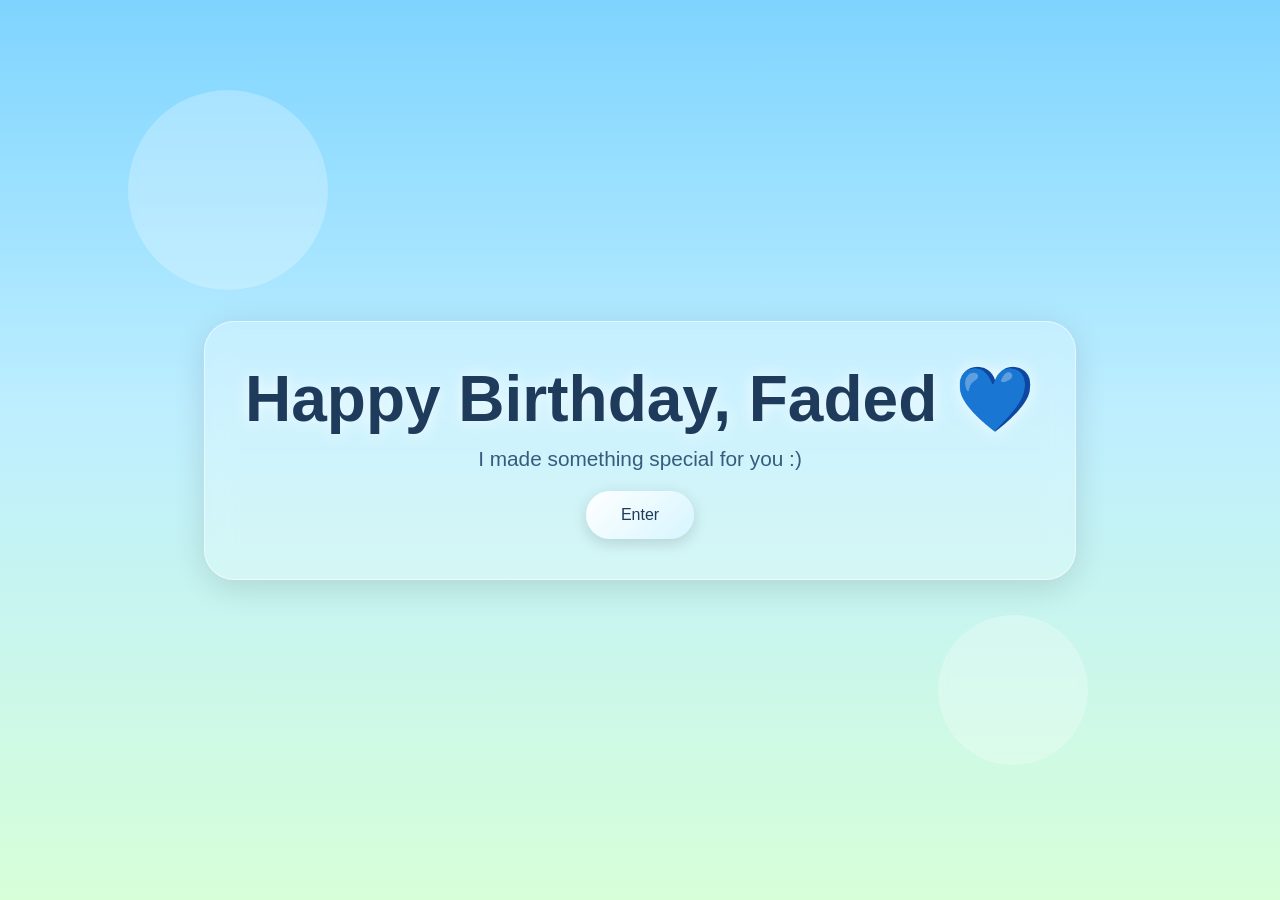
<file: index.html>
<!DOCTYPE html>
<html lang="en">
<head>
  <meta charset="UTF-8">
  <meta name="viewport" content="width=device-width, initial-scale=1.0">
  <title>Happy Birthday 💙</title>

  <link rel="stylesheet" href="style.css?v=1000">
</head>
<body>

  <div class="hero">

    <h1>Happy Birthday, Faded 💙</h1>

    <p>
      I made something special for you :)
    </p>

    <button id="enterBtn">
      Enter
    </button>

  </div>

  <script src="script.js?v=1000"></script>
</body>
</html>
</file>
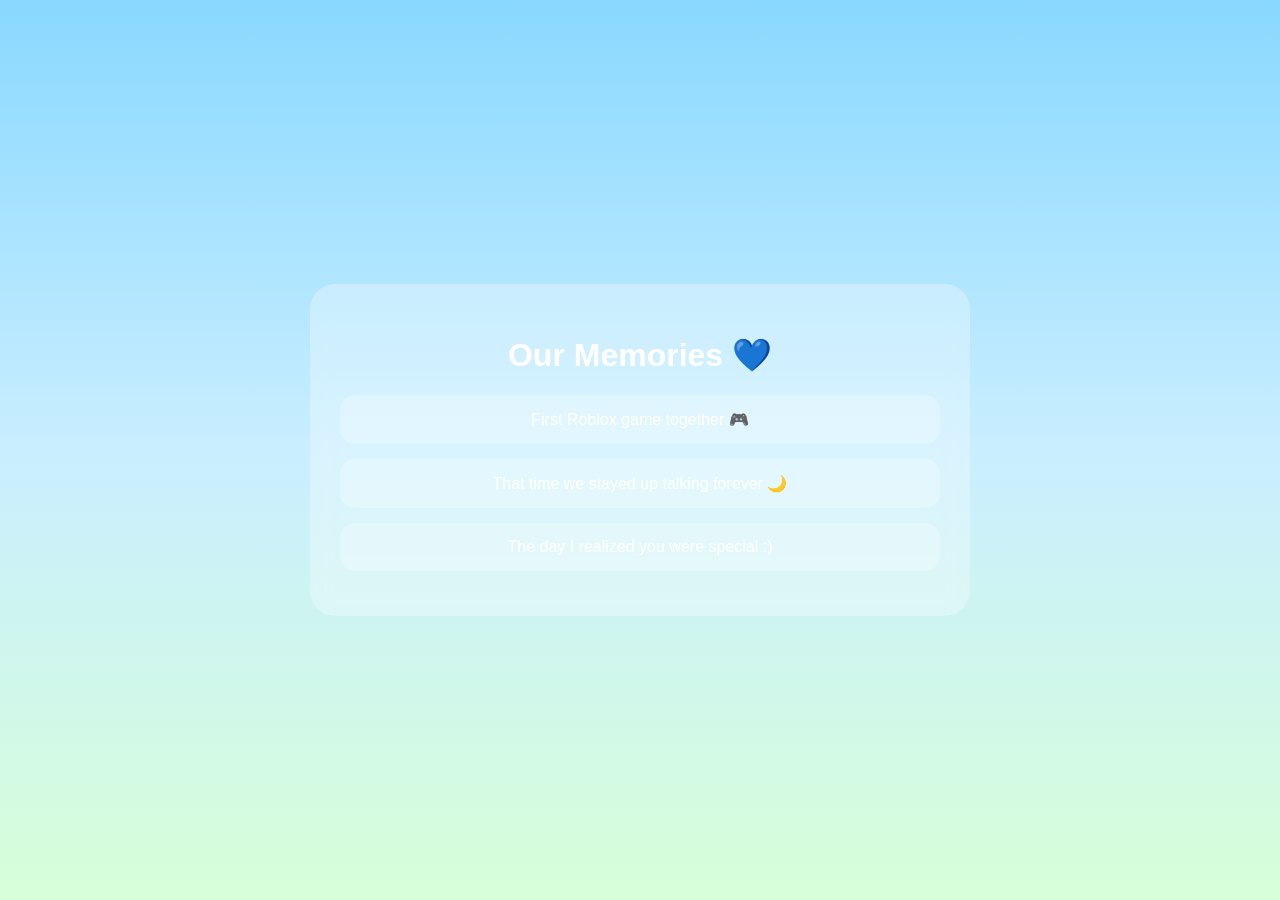
<file: memories.html>
<!DOCTYPE html>
<html lang="en">
<head>
<meta charset="UTF-8">
<meta name="viewport" content="width=device-width, initial-scale=1.0">

<title>Memories 💙</title>

<style>
body{
    margin:0;
    min-height:100vh;

    font-family:Arial,sans-serif;

    background:
    linear-gradient(
        180deg,
        #89d8ff,
        #c9eeff,
        #d7ffd8
    );

    display:flex;
    justify-content:center;
    align-items:center;
}

.card{
    width:80%;
    max-width:600px;

    background:rgba(255,255,255,.3);

    backdrop-filter:blur(10px);

    padding:30px;

    border-radius:25px;

    color:white;

    text-align:center;
}

.memory{
    background:rgba(255,255,255,.25);

    margin:15px 0;

    padding:15px;

    border-radius:15px;
}
</style>
</head>

<body>

<div class="card">

<h1>Our Memories 💙</h1>

<div class="memory">
First Roblox game together 🎮
</div>

<div class="memory">
That time we stayed up talking forever 🌙
</div>

<div class="memory">
The day I realized you were special :)
</div>

</div>

</body>
</html>
</file>
<file: style.css>
*{
    margin:0;
    padding:0;
    box-sizing:border-box;
}

body{
    min-height:100vh;

    display:flex;
    justify-content:center;
    align-items:center;

    overflow:hidden;

    font-family:'Trebuchet MS', sans-serif;

    background:
    linear-gradient(
        to bottom,
        #7ed4ff 0%,
        #bdeeff 45%,
        #d7ffd8 100%
    );
}

/* floating bubbles */
body::before,
body::after{
    content:"";
    position:absolute;
    border-radius:50%;
    background:rgba(255,255,255,0.25);
    backdrop-filter:blur(5px);
}

body::before{
    width:200px;
    height:200px;
    top:10%;
    left:10%;
}

body::after{
    width:150px;
    height:150px;
    bottom:15%;
    right:15%;
}

.hero{
    text-align:center;

    padding:40px;

    border-radius:30px;

    background:rgba(255,255,255,0.25);

    backdrop-filter:blur(15px);

    border:1px solid rgba(255,255,255,0.5);

    box-shadow:
    0 8px 32px rgba(0,0,0,0.12);
}

.hero h1{
    font-size:4rem;

    color:#1f3b5c;

    margin-bottom:10px;

    text-shadow:
    0 0 15px rgba(255,255,255,0.8);
}

.hero p{
    color:#355c7d;

    font-size:1.3rem;

    margin-bottom:20px;
}

button{
    border:none;

    padding:15px 35px;

    border-radius:999px;

    font-size:1rem;

    cursor:pointer;

    color:#1f3b5c;

    background:
    linear-gradient(
        135deg,
        #ffffff,
        #d6f5ff
    );

    box-shadow:
    0 4px 15px rgba(0,0,0,0.15);

    transition:all 0.3s ease;
}

button:hover{
    transform:translateY(-3px) scale(1.05);

    box-shadow:
    0 8px 20px rgba(0,0,0,0.2);
}
</file>
